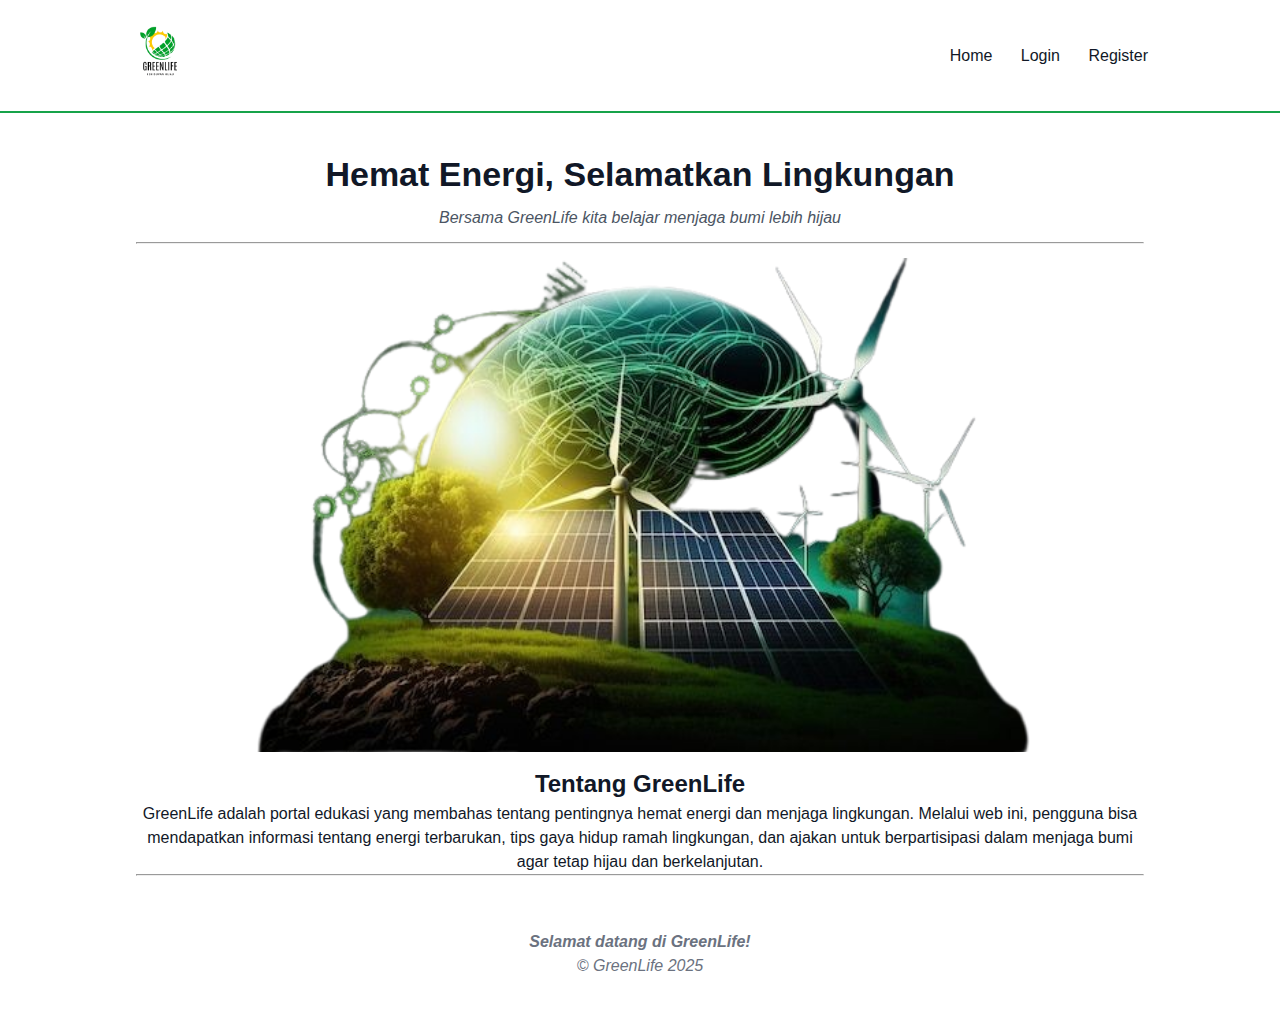
<file: index.html>
<!DOCTYPE html>
<html lang="id">
<head>
  <meta charset="UTF-8">
  <title>GreenLife - Home</title>
  <link rel="stylesheet" href="css/style.css">
</head>
<body>
  <header>
    <div class="header-inner">
      <div>
        <img src="assets/logo.png" alt="Logo GreenLife" class="logo">
      </div>
      <nav>
        <a href="index.html">Home</a>
        <a href="login.html">Login</a>
        <a href="register.html">Register</a>
      </nav>
    </div>
  </header>

  <main class="main-container center">
    <h1>Hemat Energi, Selamatkan Lingkungan</h1>
    <p class="tagline">Bersama GreenLife kita belajar menjaga bumi lebih hijau</p>
    <hr class="ghost-60">

    <img src="assets/banner.png" alt="Banner GreenLife" class="banner">

    <section class="about">
      <h2>Tentang GreenLife</h2>
      <p>
        GreenLife adalah portal edukasi yang membahas tentang pentingnya 
        hemat energi dan menjaga lingkungan. Melalui web ini, pengguna 
        bisa mendapatkan informasi tentang energi terbarukan, tips gaya 
        hidup ramah lingkungan, dan ajakan untuk berpartisipasi dalam 
        menjaga bumi agar tetap hijau dan berkelanjutan.
      </p>
    </section>

    <hr class="ghost-40">
    <footer>
      <p><b>Selamat datang di GreenLife!</b></p>
      <p>&copy; GreenLife 2025</p>
    </footer>
  </main>
</body>
</html>
</file>
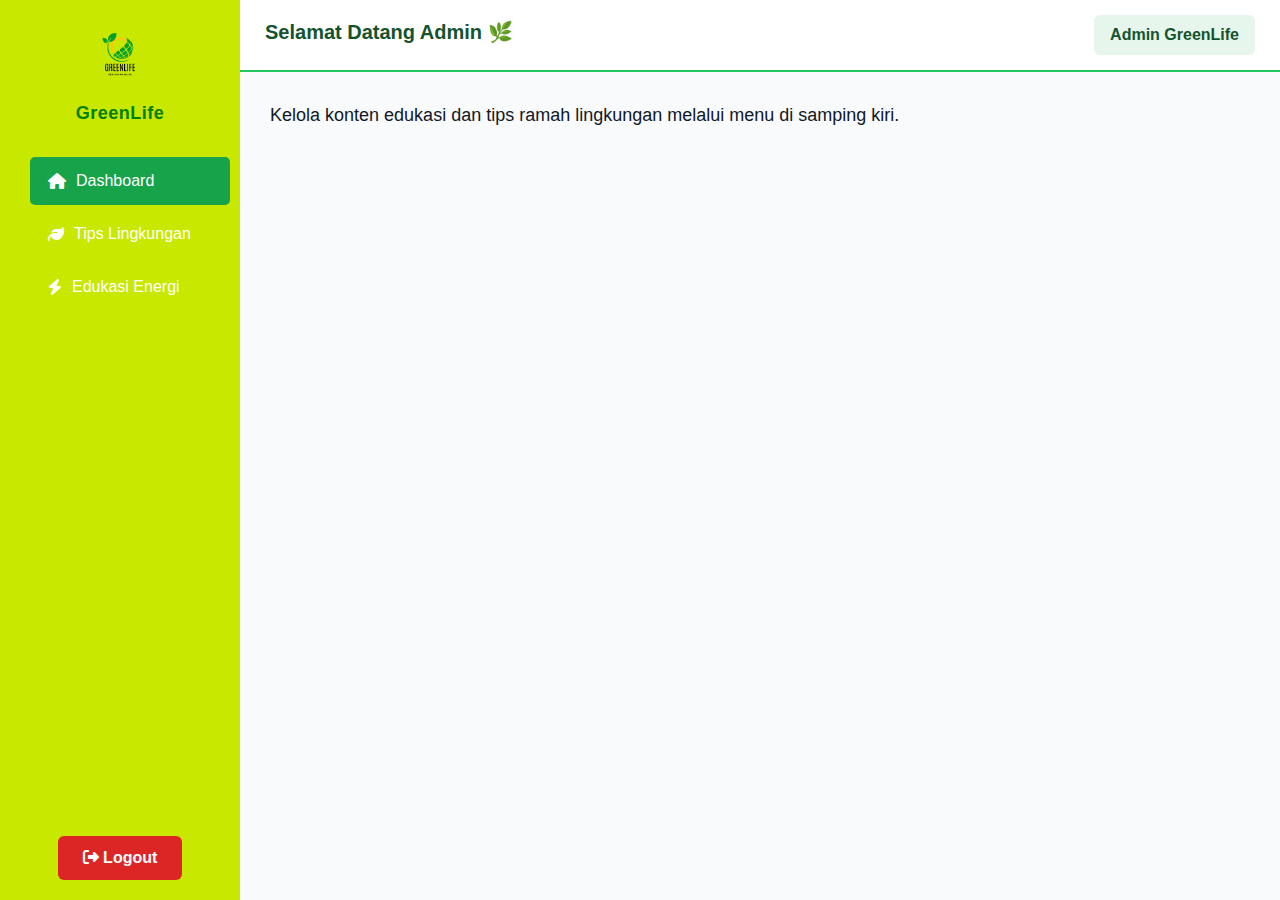
<file: admin.html>
<!DOCTYPE html>
<html lang="id">
<head>
  <meta charset="UTF-8">
  <meta name="viewport" content="width=device-width, initial-scale=1.0">
  <title>GreenLife - Admin</title>
  <link rel="stylesheet" href="css/style.css">
  <link
    rel="stylesheet"
    href="https://cdnjs.cloudflare.com/ajax/libs/font-awesome/6.5.0/css/all.min.css"
  >
</head>

<body>
  <div class="admin-page">
    <div class="sidebar">
      <img src="assets/logo.png" alt="GreenLife Logo" class="logo-admin">
      <h2>GreenLife</h2>
      <div class="menu">
        <a href="admin.html" class="active"><i class="fa-solid fa-house"></i> Dashboard</a>
        <a href="tips.html"><i class="fa-solid fa-leaf"></i> Tips Lingkungan</a>
        <a href="edukasi.html"><i class="fa-solid fa-bolt"></i> Edukasi Energi</a>
      </div>
      <div class="logout">
        <a href="../pages/login.html"><i class="fa-solid fa-right-from-bracket"></i> Logout</a>
      </div>
    </div>

    <div class="main-content">
      <div class="header">
        <h1>Selamat Datang Admin 🌿</h1>
        <div class="admin-name">Admin GreenLife</div>
      </div>
      <div class="content">
        <p style="font-size:18px;">Kelola konten edukasi dan tips ramah lingkungan melalui menu di samping kiri.</p>
      </div>
    </div>
  </div>
</body>
</html>
</file>
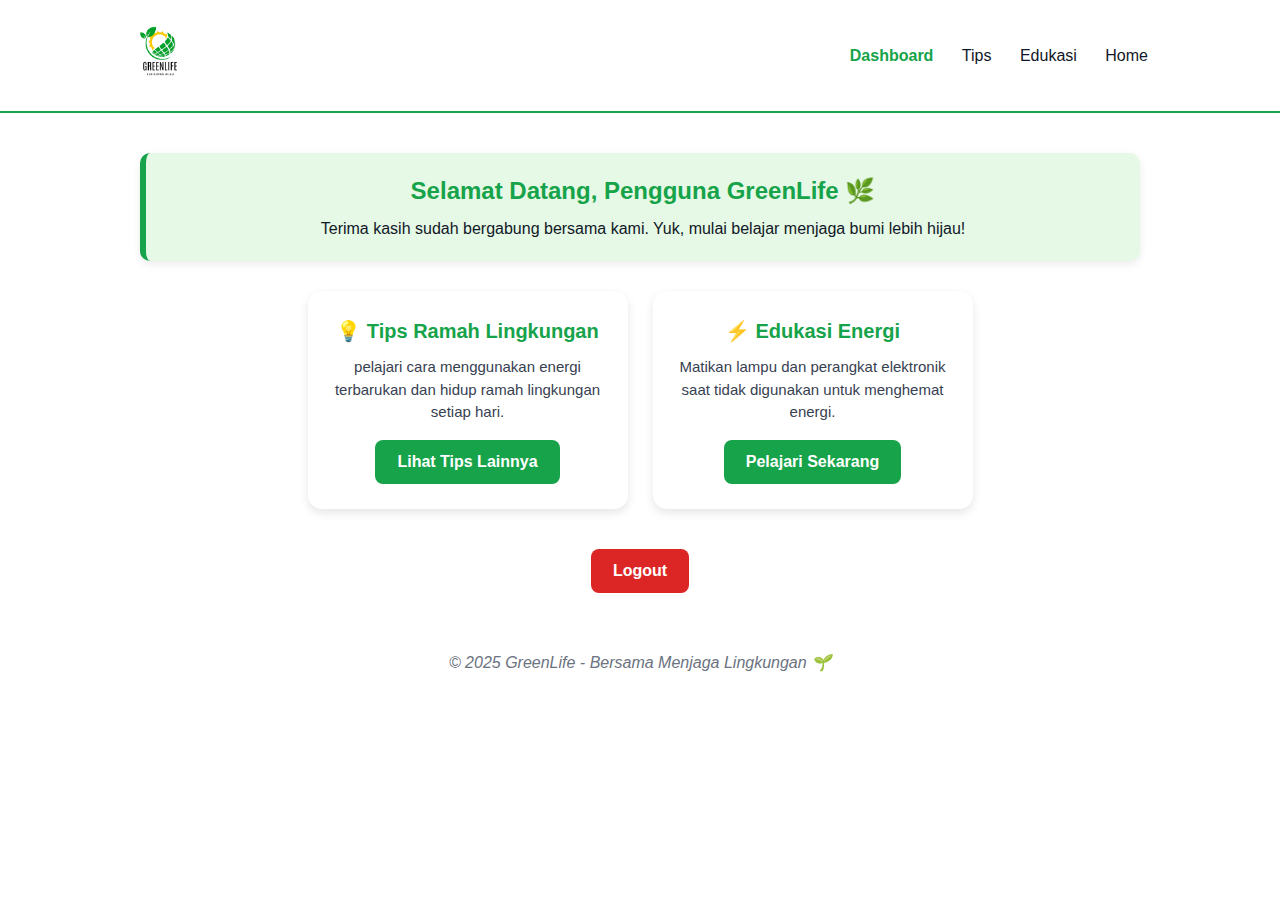
<file: dashboard.html>
<!DOCTYPE html>
<html lang="id">
<head>
  <meta charset="UTF-8">
  <title>Dashboard Pengguna - GreenLife</title>
  <link rel="stylesheet" href="css/style.css">
  <style>
    /* Tambahan style untuk dashboard user */
    .user-dashboard {
      max-width: 1000px;
      margin: 40px auto;
      text-align: center;
    }

    .welcome-box {
      background-color: #E6F9E6;
      border-left: 6px solid var(--green-main);
      padding: 20px;
      border-radius: 10px;
      margin-bottom: 30px;
      box-shadow: 0 3px 8px rgba(0, 0, 0, 0.08);
    }

    .welcome-box h2 {
      color: var(--green-main);
      margin-bottom: 8px;
    }

    .cards {
      display: flex;
      justify-content: center;
      gap: 25px;
      flex-wrap: wrap;
    }

    .card {
      background: white;
      width: 320px;
      border-radius: 14px;
      box-shadow: 0 4px 10px rgba(0,0,0,0.1);
      padding: 25px 20px;
      text-align: center;
      transition: all 0.3s ease;
    }

    .card:hover {
      transform: translateY(-5px);
      box-shadow: 0 6px 14px rgba(0,0,0,0.15);
    }

    .card h3 {
      color: var(--green-main);
      font-size: 20px;
      margin-bottom: 10px;
    }

    .card p {
      color: #374151;
      font-size: 15px;
      margin-bottom: 16px;
    }

    .btn-learn {
      background: var(--green-main);
      color: white;
      padding: 10px 22px;
      border-radius: 8px;
      text-decoration: none;
      font-weight: 600;
      display: inline-block;
      transition: all 0.25s ease;
    }

    .btn-learn:hover {
      background: var(--green-accent);
      transform: scale(1.05);
    }

    .logout-btn {
      display: inline-block;
      background: #DC2626;
      color: white;
      padding: 10px 22px;
      border-radius: 8px;
      text-decoration: none;
      font-weight: 600;
      margin-top: 40px;
      transition: background 0.25s;
    }

    .logout-btn:hover {
      background: #EF4444;
    }

    @media (max-width: 768px) {
      .cards {
        flex-direction: column;
        align-items: center;
      }
      .card {
        width: 90%;
      }
    }
  </style>
</head>
<body>
  <!-- Header -->
  <header>
    <div class="header-inner">
      <div>
        <img src="assets/logo.png" alt="Logo GreenLife" class="logo">
      </div>
      <nav>
        <a href="dashboard.html" style="color: var(--green-main); font-weight: bold;">Dashboard</a>
        <a href="tips.html">Tips</a>
        <a href="edukasi.html">Edukasi</a>
        <a href="index.html">Home</a>
      </nav>
    </div>
  </header>

  <!-- Konten utama -->
  <div class="user-dashboard">
    <div class="welcome-box">
      <h2>Selamat Datang, Pengguna GreenLife 🌿</h2>
      <p>Terima kasih sudah bergabung bersama kami. Yuk, mulai belajar menjaga bumi lebih hijau!</p>
    </div>

    <!-- Cards -->
    <div class="cards">
      <div class="card">
        <h3>💡 Tips Ramah Lingkungan</h3>
        <p>pelajari cara menggunakan energi terbarukan dan hidup ramah lingkungan setiap hari.</p>
        <a href="tips.html" class="btn-learn">Lihat Tips Lainnya</a>
      </div>

      <div class="card">
        <h3>⚡ Edukasi Energi</h3>
        <p>Matikan lampu dan perangkat elektronik saat tidak digunakan untuk menghemat energi.</p>
        <a href="edukasi.html" class="btn-learn">Pelajari Sekarang</a>
      </div>
    </div>

    <!-- Logout -->
    <a href="login.html" class="logout-btn">Logout</a>
  </div>

  <footer>
    <p>&copy; 2025 GreenLife - Bersama Menjaga Lingkungan 🌱</p>
  </footer>
</body>
</html>
</file>
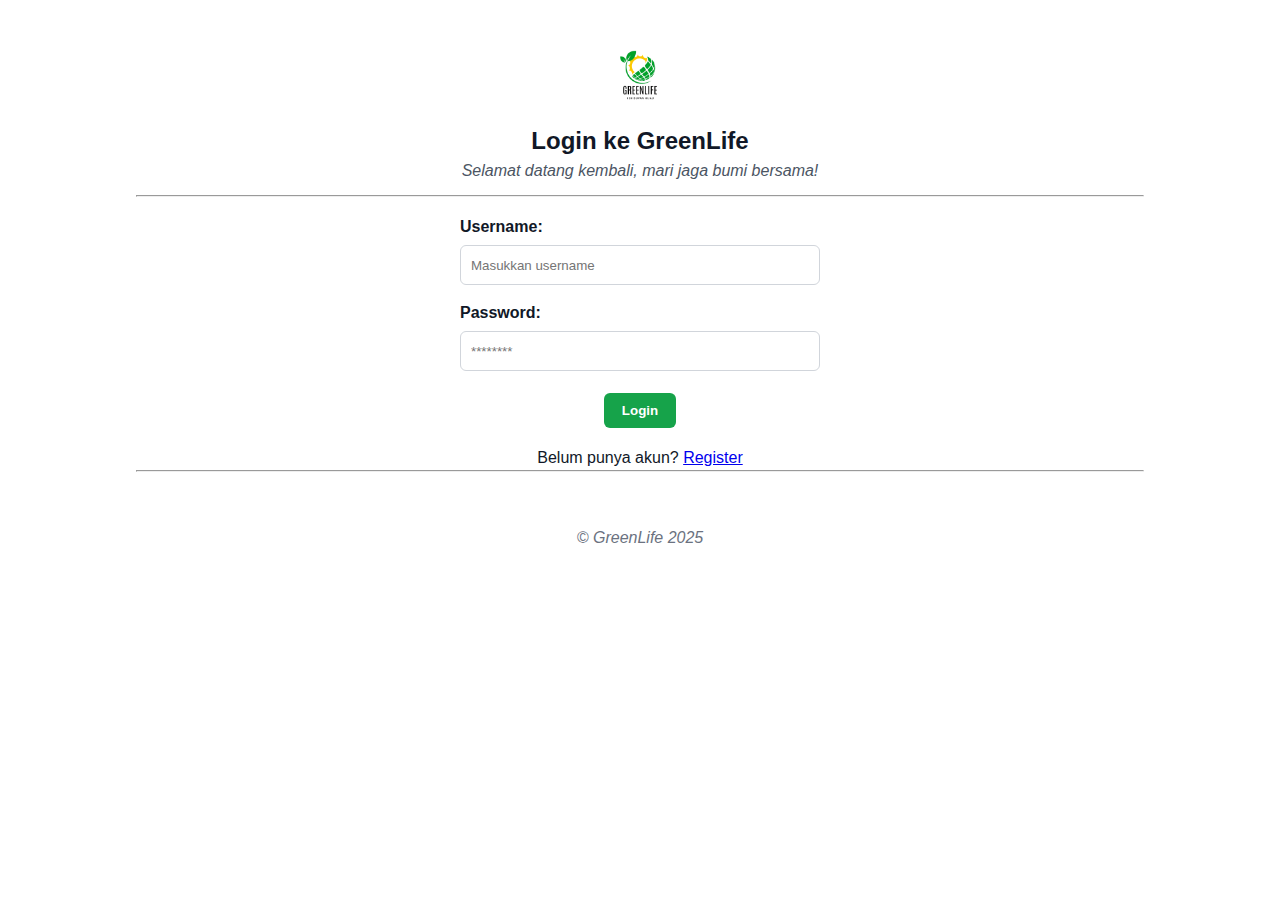
<file: login.html>
<!DOCTYPE html>
<html lang="id">
<head>
  <meta charset="UTF-8">
  <title>GreenLife - Login</title>
  <link rel="stylesheet" href="css/style.css">
</head>
<body>
  <main class="main-container center">
    <img src="assets/logo.png" alt="Logo GreenLife" class="logo">
    <h2>Login ke GreenLife</h2>
    <p class="tagline">Selamat datang kembali, mari jaga bumi bersama!</p>
    <hr class="ghost-60">

    <form action="dashboard.html" method="post" class="form">
      <label for="username">Username:</label>
      <input id="username" class="input-field" type="text" name="username" placeholder="Masukkan username">

      <label for="password">Password:</label>
      <input id="password" class="input-field" type="password" name="password" placeholder="********">

      <div style="text-align:center; margin-top:6px;">
        <button type="submit" class="btn">Login</button>
      </div>
    </form>

    <p>Belum punya akun? <a href="register.html" class="btn-secondary">Register</a></p>
    <hr class="ghost-40">
    <footer>
      <p>&copy; GreenLife 2025</p>
    </footer>
  </main>
</body>
</html>
</file>
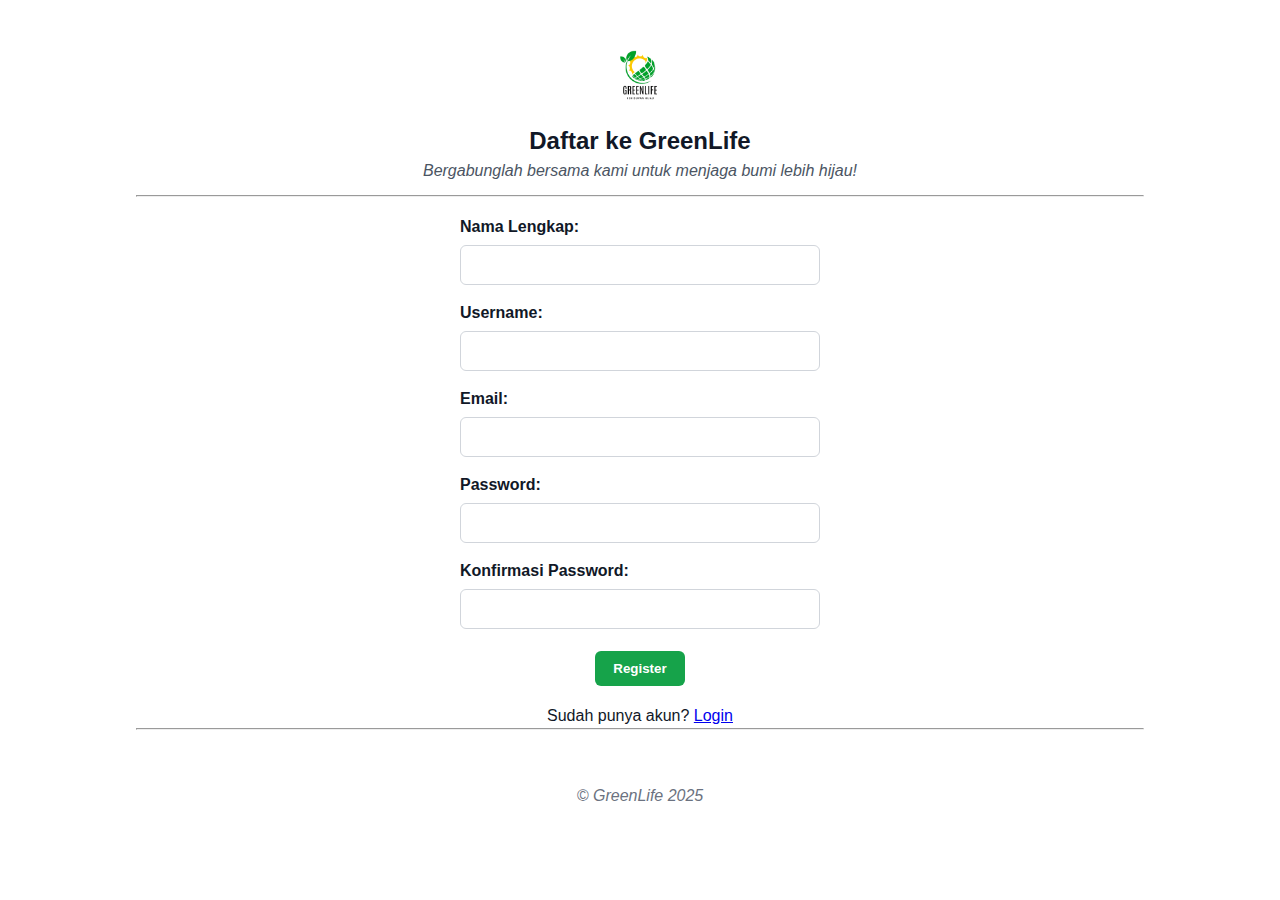
<file: register.html>
<!DOCTYPE html>
<html lang="id">
<head>
  <meta charset="UTF-8">
  <title>GreenLife - Register</title>
  <link rel="stylesheet" href="css/style.css">
</head>
<body>
  <main class="main-container center">
    <img src="assets/logo.png" alt="Logo GreenLife" class="logo">
    <h2>Daftar ke GreenLife</h2>
    <p class="tagline">Bergabunglah bersama kami untuk menjaga bumi lebih hijau!</p>
    <hr class="ghost-60">

    <form action="login.html" method="post" class="form">
      <label>Nama Lengkap:</label>
      <input class="input-field" type="text" name="nama">

      <label>Username:</label>
      <input class="input-field" type="text" name="username">

      <label>Email:</label>
      <input class="input-field" type="email" name="email">

      <label>Password:</label>
      <input class="input-field" type="password" name="password">

      <label>Konfirmasi Password:</label>
      <input class="input-field" type="password" name="confirm_password">

      <div style="text-align:center; margin-top:6px;">
        <button type="submit" class="btn">Register</button>
      </div>
    </form>

    <p>Sudah punya akun? <a href="login.html" class="btn-secondary">Login</a></p>
    <hr class="ghost-40">
    <footer>
      <p>&copy; GreenLife 2025</p>
    </footer>
  </main>
</body>
</html>
</file>
<file: css/style.css>
:root {
  --green-main: #16A34A;
  --green-accent: #22C55E;
  --text-dark: #111827;
  --tagline-gray: #4B5563;
  --muted: #6B7280;
  --container-w: 1040px;
}

/* ========== RESET & BASE ========== */
* { box-sizing: border-box; margin: 0; padding: 0; }
body {
  font-family: 'Poppins', 'Roboto', sans-serif;
  color: var(--text-dark);
  background: #ffffff;
  line-height: 1.5;
}

/* Header & Nav */
header {
  border-bottom: 2px solid var(--green-main);
  padding: 12px 20px;
  background: #fff;
}
.header-inner {
  max-width: var(--container-w);
  margin: 0 auto;
  display: flex;
  justify-content: space-between;
  align-items: center;
}
.logo { height: 80px; }
nav a {
  margin: 0 12px;
  text-decoration: none;
  color: var(--text-dark);
  font-weight: 500;
}
nav a:hover { color: var(--green-main); }

/* Main content */
.main-container {
  max-width: var(--container-w);
  margin: 36px auto;
  text-align: center;
  padding: 0 16px;
}
h1 { font-size: 34px; margin-bottom: 6px; }
.tagline {
  font-style: italic;
  color: var(--tagline-gray);
  margin-bottom: 12px;
}
img.banner {
  width: 85%;
  max-width: 1000px;
  height: auto;
  display: block;
  margin: 14px auto;
}

/* Forms (Login & Register) */
.form {
  width: 360px;
  margin: 18px auto;
  text-align: left;
}
.form label {
  display: block;
  margin-bottom: 6px;
  color: var(--text-dark);
  font-weight: 600;
}
.input-field {
  width: 100%;
  height: 40px;
  padding: 8px 10px;
  border-radius: 6px;
  border: 1px solid #D1D5DB;
  margin-bottom: 16px;
}
.btn {
  background: var(--green-main);
  color: #fff;
  border: none;
  border-radius: 6px;
  padding: 10px 18px;
  cursor: pointer;
  font-weight: 600;
}
.btn:hover { background: var(--green-accent); }

/* Footer */
footer {
  margin-top: 36px;
  padding: 18px 0;
  color: var(--muted);
  font-style: italic;
  text-align: center;
}

.admin-page {
  display: flex;
  height: 100vh;
  font-family: 'Poppins', sans-serif;
  background-color: #f9fafb;
}
.sidebar {
  width: 240px;
  background-color: #c8e800;
  color: white;
  display: flex;
  flex-direction: column;
  align-items: center;
  padding-top: 20px;
}
.sidebar img {
  width: 70px;
  margin-bottom: 10px;
}
.sidebar h2 {
  font-size: 18px;
  color: #008000;
  margin-bottom: 25px;
  letter-spacing: 0.5px;
}
.menu {
  width: 100%;
  text-align: left;
  padding-left: 20px;
}
.menu a {
  text-decoration: none;
  color: white;
  display: flex;
  align-items: center;
  gap: 10px;
  padding: 12px 18px;
  border-radius: 5px;
  margin: 5px 10px;
  transition: background 0.3s;
  font-weight: 500;
}
.menu a:hover,
.menu a.active {
  background-color: var(--green-main);
}
.logout {
  margin-top: auto;
  margin-bottom: 20px;
}
.logout a {
  text-decoration: none;
  background: #DC2626;
  color: white;
  padding: 10px 25px;
  border-radius: 6px;
  font-weight: bold;
  display: inline-block;
}

/* Header admin */
.header {
  background-color: white;
  border-bottom: 2px solid var(--green-accent);
  padding: 15px 25px;
  display: flex;
  justify-content: space-between;
  align-items: center;
}
.header h1 {
  color: #14532D;
  font-size: 20px;
}
.admin-name {
  background-color: #E7F6EC;
  padding: 8px 16px;
  border-radius: 6px;
  font-weight: bold;
  color: #14532D;
}

/* Content area */
.main-content {
  flex: 1;
  display: flex;
  flex-direction: column;
  overflow-y: auto;
}
.content {
  padding: 30px;
}
.content h2 {
  color: var(--green-main);
  margin-bottom: 15px;
}
.content p {
  margin-bottom: 20px;
  color: var(--text-dark);
}

/* Table */
.table {
  width: 100%;
  border-collapse: collapse;
  background: white;
  box-shadow: 0 2px 6px rgba(0, 0, 0, 0.1);
}
.table th, .table td {
  border: 2px solid #000;
  padding: 10px;
  text-align: center;
}
.table thead th {
  background-color: #DCFCE7;
  color: #14532D;
  font-weight: 700;
}

/* CRUD buttons */
.btn-add {
  background-color: var(--green-main);
  color: white;
  border: none;
  border-radius: 6px;
  padding: 8px 14px;
  font-weight: 600;
  margin: 10px 0 15px;
  cursor: pointer;
  transition: background 0.2s;
}
.btn-add:hover {
  background-color: var(--green-accent);
}
.btn-edit {
  background-color: var(--green-main);
  color: white;
  border: none;
  border-radius: 5px;
  padding: 6px 12px;
  cursor: pointer;
  font-weight: 600;
  transition: background 0.2s;
}
.btn-edit:hover {
  background-color: var(--green-accent);
}
.btn-delete {
  background-color: #DC2626;
  color: white;
  border: none;
  border-radius: 5px;
  padding: 6px 12px;
  cursor: pointer;
  font-weight: 600;
  transition: background 0.2s;
}
.btn-delete:hover {
  background-color: #EF4444;
}

/* Responsive */
@media (max-width: 768px) {
  .admin-page { flex-direction: column; }
  .sidebar {
    width: 100%;
    flex-direction: row;
    justify-content: space-around;
  }
  .menu a { padding: 8px 12px; width: auto; }
}
</file>
